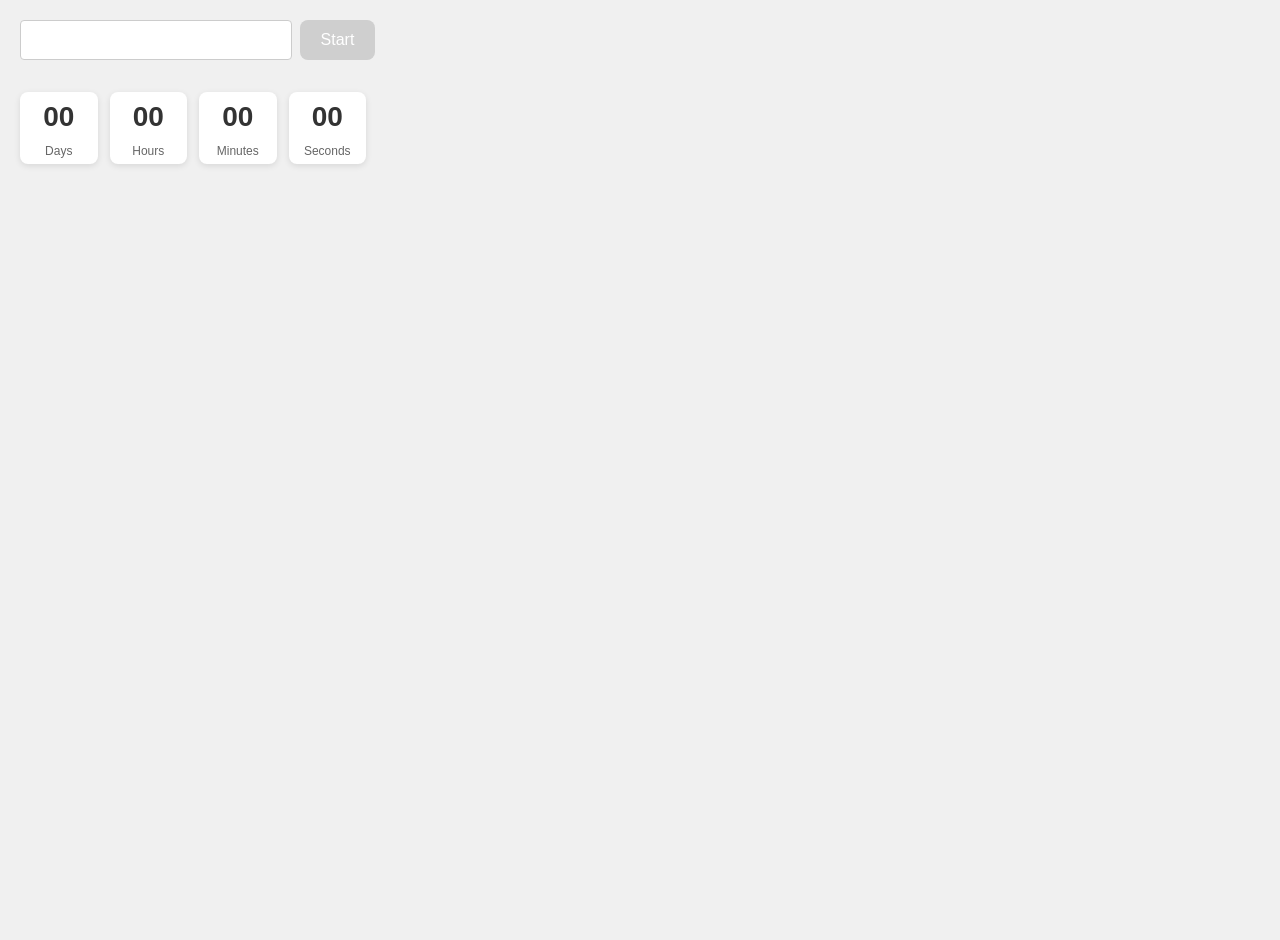
<file: src/1-timer.html>
<!DOCTYPE html>
<html lang="en">
  <head>
    <meta charset="UTF-8" />
    <meta http-equiv="X-UA-Compatible" content="IE=edge" />
    <meta name="viewport" content="width=device-width, initial-scale=1.0" />
    <title>Timer</title>
    <link rel="stylesheet" href="./css/styles.css" />
  </head>
  <body>

  <div class="timer-control">
    <input type="text" id="datetime-picker" />
    <button type="button" data-start disabled>Start</button>
  </div>
  <div class="timer">
    <div class="field">
      <span class="value" data-days>00</span>
      <span class="label">Days</span>
    </div>
    <div class="field">
      <span class="value" data-hours>00</span>
      <span class="label">Hours</span>
    </div>
    <div class="field">
      <span class="value" data-minutes>00</span>
      <span class="label">Minutes</span>
    </div>
    <div class="field">
      <span class="value" data-seconds>00</span>
      <span class="label">Seconds</span>
    </div>
  </div>

  <script type="module" src="./js/1-timer.js"></script>
  </body>
</html>
</file>
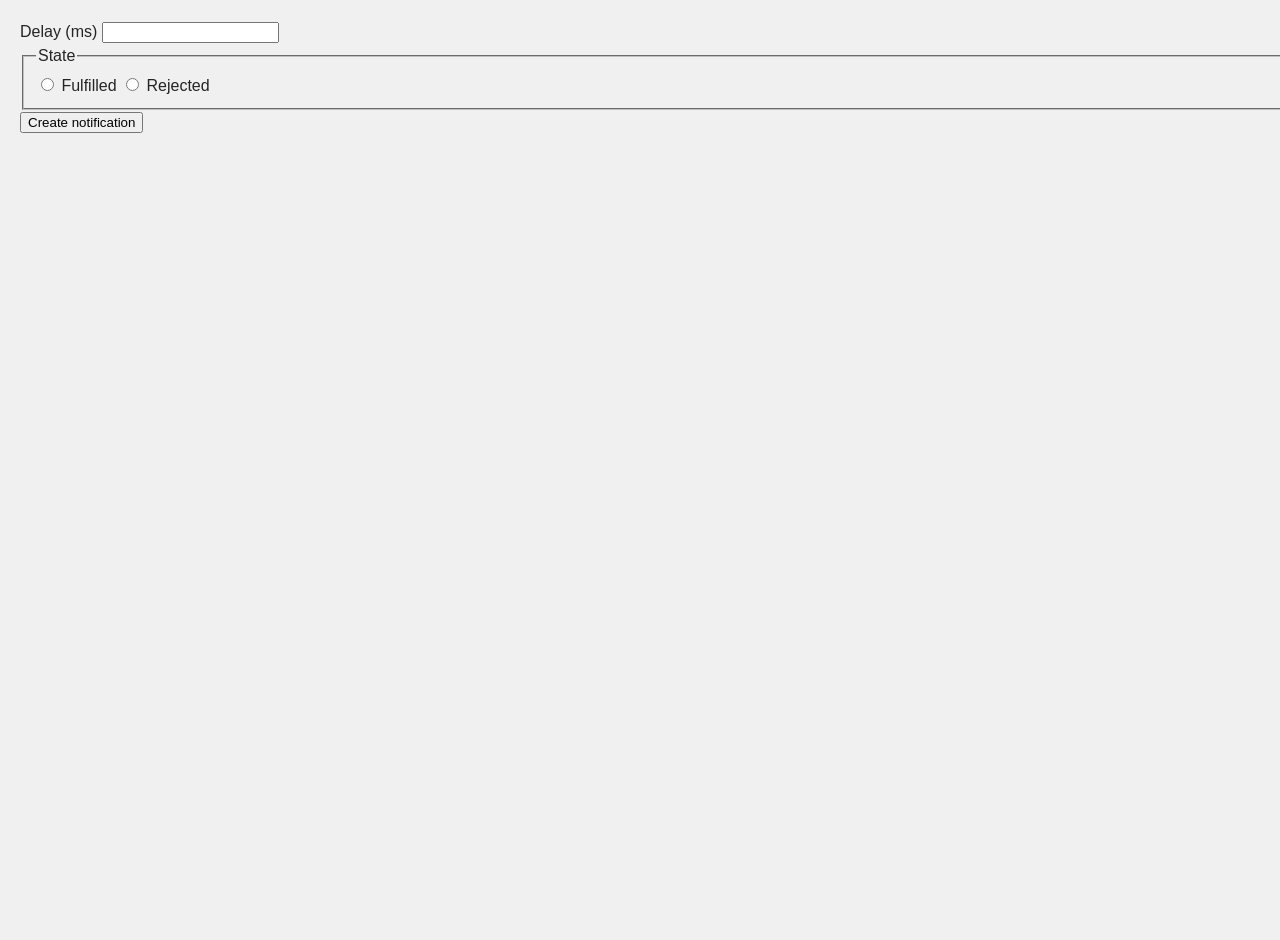
<file: src/2-snackbar.html>
<!DOCTYPE html>
<html lang="en">
<head>
  <meta charset="UTF-8" />
  <meta http-equiv="X-UA-Compatible" content="IE=edge" />
  <meta name="viewport" content="width=device-width, initial-scale=1.0" />
  <title>Promise Snackbar</title>
  <link rel="stylesheet" href="./css/styles.css" />
</head>
<body>

<form class="form">
  <label>
    Delay (ms)
    <input type="number" name="delay" required />
  </label>

  <fieldset>
    <legend>State</legend>
    <label>
      <input type="radio" name="state" value="fulfilled" required />
      Fulfilled
    </label>
    <label>
      <input type="radio" name="state" value="rejected" required />
      Rejected
    </label>
  </fieldset>

  <button type="submit">Create notification</button>
</form>

<script type="module" src="./js/2-snackbar.js"></script>
</body>
</html>
</file>
<file: src/css/styles.css>
/**
  |============================
  | include css partials with
  | default @import url()
  |============================
*/
/* Common styles */
@import url('./reset.css');
@import url('./base.css');
@import url('./container.css');
@import url('./animations.css');

/* Sections style */
@import url('./header.css');
@import url('./vite-promo.css');
@import url('./badges.css');
@import url('./back-link.css');
@import url('./footer.css');
body {
  font-family: Arial, sans-serif;
  padding: 20px;
  background-color: #f0f0f0;
}

.timer-control {
  display: flex;
  align-items: center;
  gap: 8px;
  width: 355px;
  height: 40px;
  margin-bottom: 32px;
}

#datetime-picker {
  width: 272px;
  height: 40px;
  padding: 0 12px;
  border: 1px solid #ccc;
  border-radius: 4px;
  font-size: 16px;
  outline: none;
  box-sizing: border-box;
  transition: border 0.2s;
}

#datetime-picker:hover {
  border: 2px solid #6c8cff;
}

#datetime-picker:focus {
  border: 2px solid #6c8cff;
}

button[data-start] {
  width: 75px;
  height: 40px;
  padding: 8px 16px;
  border: none;
  border-radius: 8px;
  font-size: 16px;
  color: #fff;
  background-color: #4e75ff;
  cursor: pointer;
  transition: background-color 0.2s;
}

button[data-start]:hover:not(:disabled) {
  background-color: #6c8cff;
}

button[data-start]:active:not(:disabled) {
  background-color: #6c8cff;
}

button[data-start]:disabled {
  background-color: #cfcfcf;
  cursor: not-allowed;
}

.timer {
  display: flex;
  gap: 12px;
  width: 346px;
  height: 72px;
}

.field {
  display: flex;
  flex-direction: column;
  align-items: center;
  justify-content: center;
  width: 80px;
  background-color: #ffffff;
  border-radius: 8px;
  box-shadow: 0 2px 6px rgba(0,0,0,0.1);
}

.value {
  font-size: 28px;
  font-weight: bold;
  color: #333;
}

.label {
  font-size: 12px;
  color: #666;
  margin-top: 4px;
}

.flatpickr-calendar {
  font-size: 14px;
  border-radius: 8px;
}
</file>
